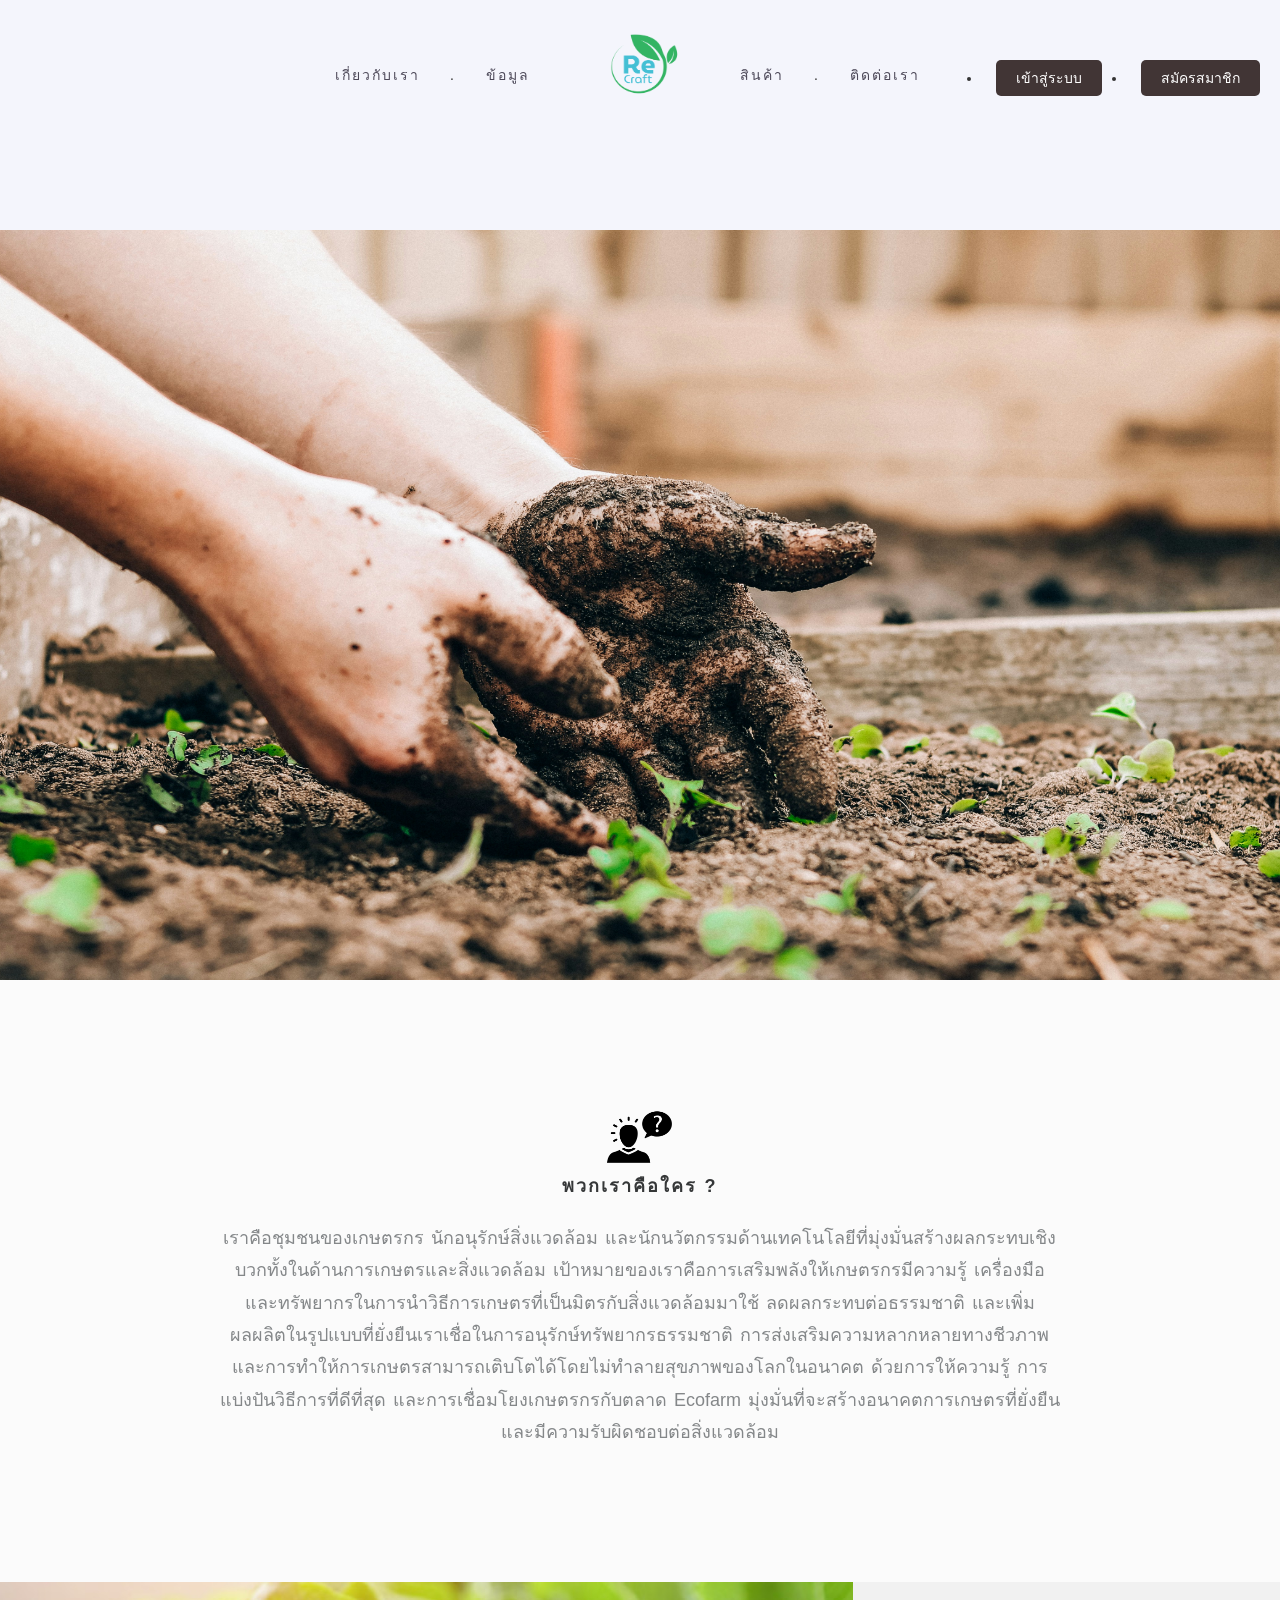
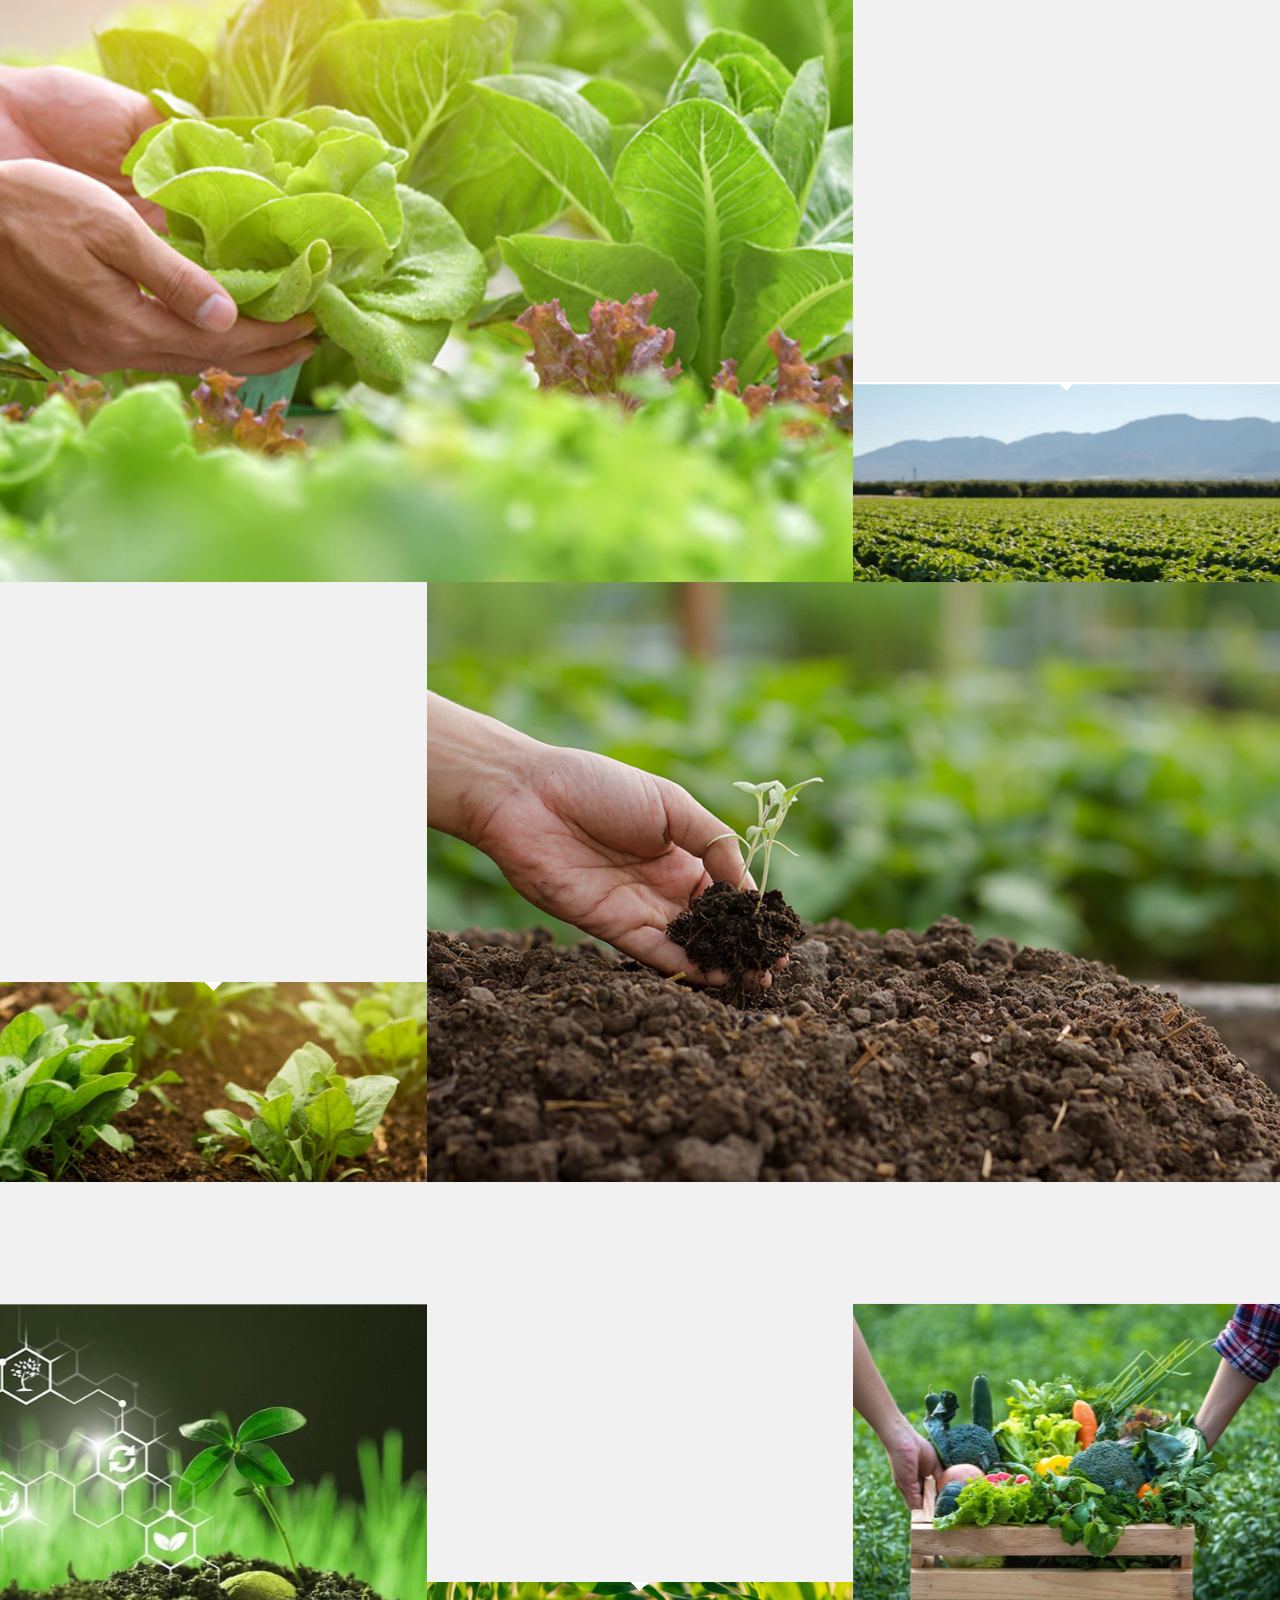
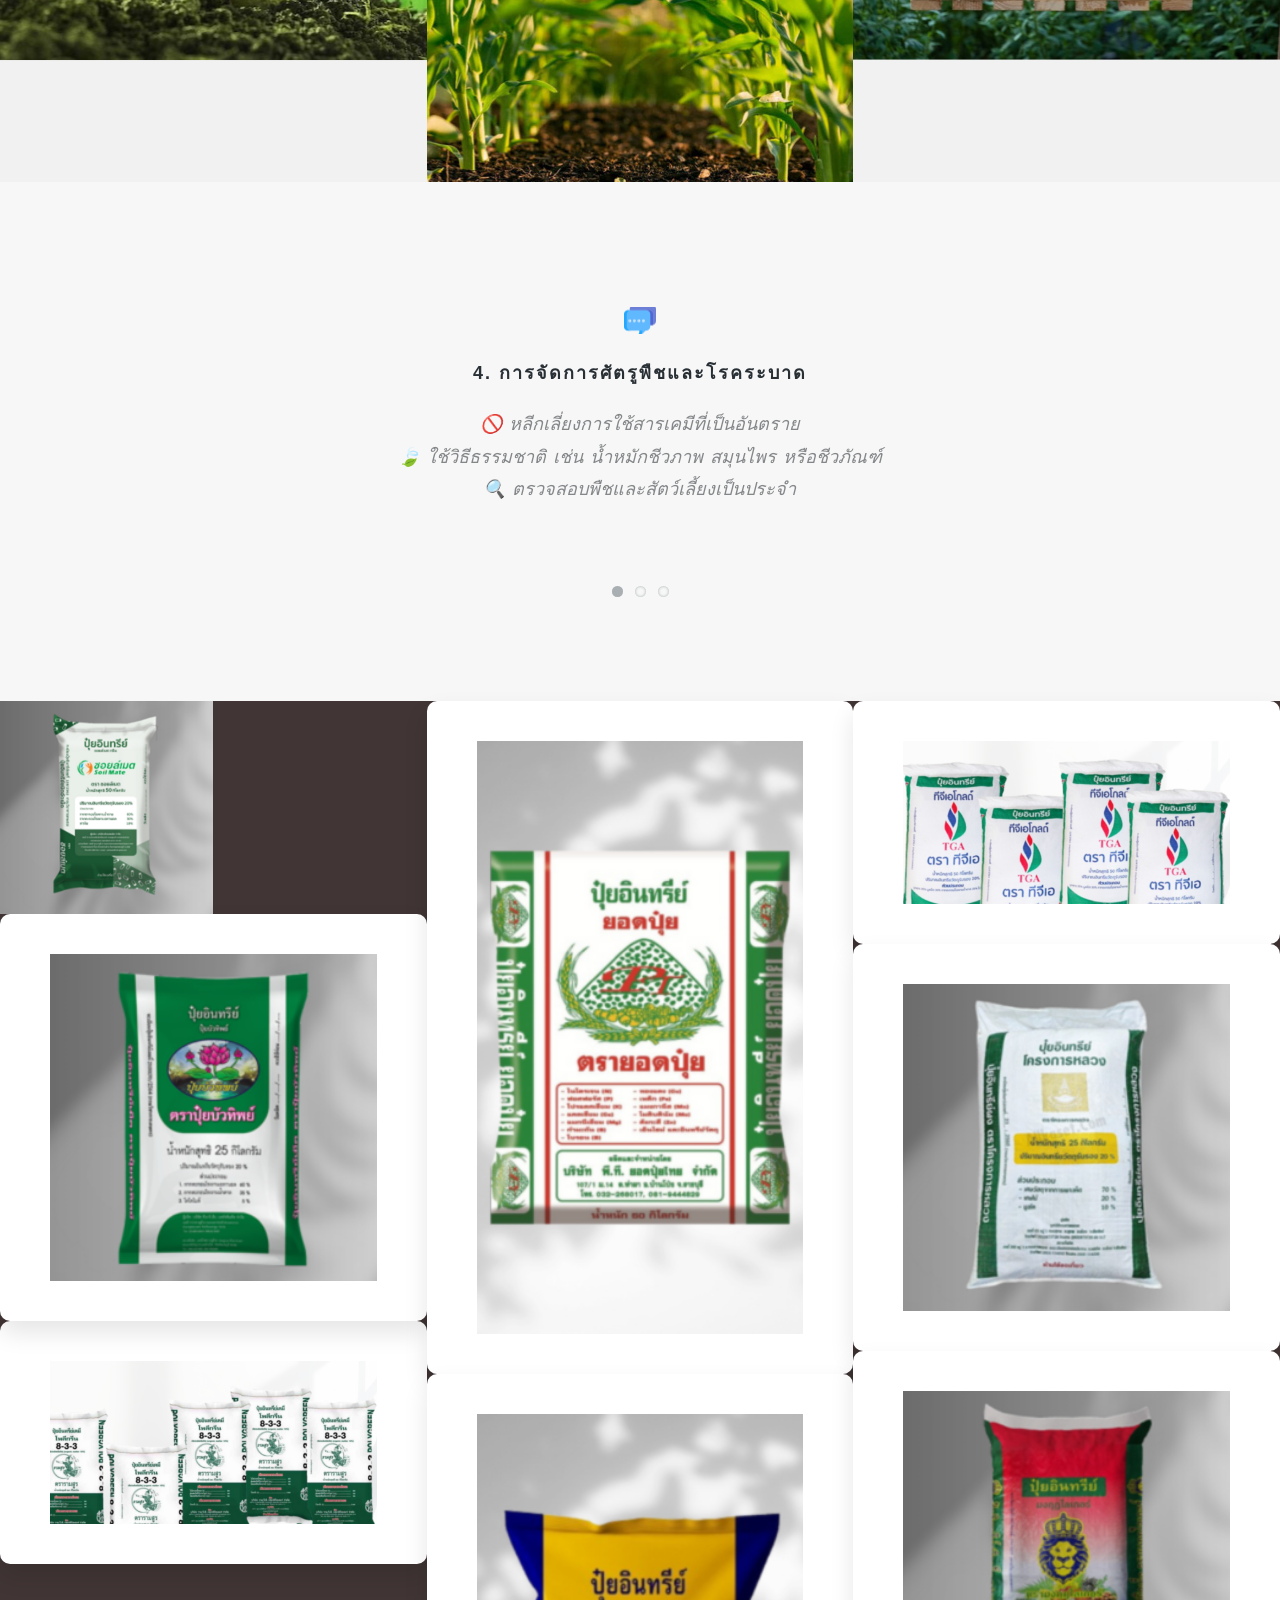
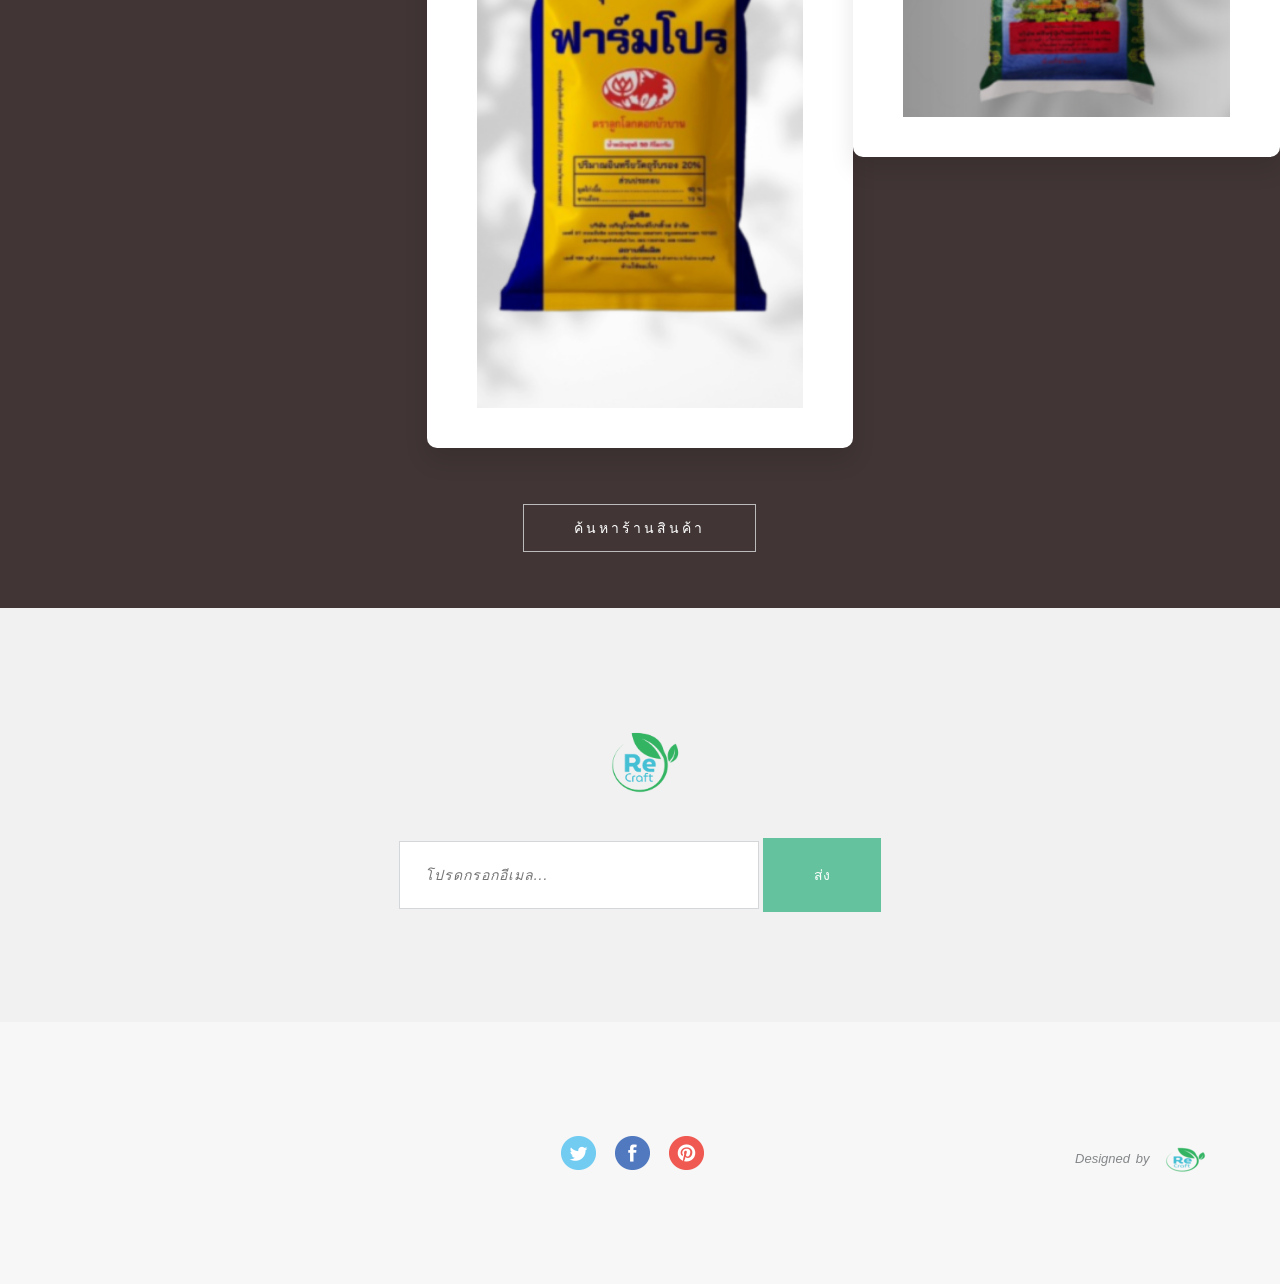
<file: index.html>
<!DOCTYPE html>
<html lang="en">
	<head>
		<style>
		.right-links {
			position: absolute; /* กำหนดตำแหน่งแบบ absolute */
  			top: -87px; /* ชิดขอบบนสุด */
  			right: 0; /* ชิดขอบขวาสุด */
  			display: flex; /* จัดเรียงในแนวนอน */
  			align-items: center; /* จัดให้อยู่ตรงกลางแนวตั้ง */
  			margin: 10px; /* เพิ่มระยะห่างจากขอบเล็กน้อย (ปรับได้ตามต้องการ) */
		}

        .right-links a {
			margin: 0 10px; /* เพิ่ม margin ระหว่างปุ่ม */
            padding: 10px 20px; 
            border-radius: 5px; 
            background-color: #413535; 
            color: #ffffff; 
        }
		</style>
		<meta charset="utf-8">
		<meta http-equiv="X-UA-Compatible" content="IE=edge">
		<meta name="viewport" content="width=device-width, initial-scale=1">
		<title>RE CRAFT ECOFARM</title>
		<!-- Bootstrap -->
		<link href="css/bootstrap.min.css" rel="stylesheet">
		<link href="css/styles.css?v=1.2" rel="stylesheet">
		<link href="css/queries.css?v=1.2" rel="stylesheet">
		<link rel="stylesheet" href="css/flexslider.css?v=1.2" type="text/css">
		<link rel="stylesheet" href="css/animate.css" type="text/css">
		<link href="http://netdna.bootstrapcdn.com/font-awesome/4.0.3/css/font-awesome.css" rel="stylesheet">
		<!-- HTML5 Shim and Respond.js IE8 support of HTML5 elements and media queries -->
		<!-- WARNING: Respond.js doesn't work if you view the page via file:// -->
		<!--[if lt IE 9]>
		<script src="https://oss.maxcdn.com/libs/html5shiv/3.7.0/html5shiv.js"></script>
		<script src="https://oss.maxcdn.com/libs/respond.js/1.4.2/respond.min.js"></script>
		<![endif]-->
	</head>
	<body>
		<header>
			<div class="container">
				<div class="row">
					<div class="responsive-logo"></div>
					<div class="pullcontainer">
						<a href="#" id="pull"><i class="fa fa-bars fa-2x"></i></a>
					</div>
				</div>
				<div class="row">
					<div class="col-md-8 col-md-offset-2">
						<nav>
							<div class="logo-holder"></div>
							<ul class="clearfix">
								<li><a href="#about">เกี่ยวกับเรา</a></li>
								<li class="dot">.</li>
								<li><a href="#work" class="r_spacer">ข้อมูล</a></li>
								<li><a href="#shop">สินค้า</a></li>
								<li class="dot">.</li>
								<li><a href="#contact">ติดต่อเรา</a></li>
							</ul>
						</nav>
					</div>
				</div>
			</div>
			<nav>
				<div class="right-links">
					<li><a href="login.html">เข้าสู่ระบบ</a></li>
					<li><a href="register.html">สมัครสมาชิก</a></li>
				</div>
			</nav>
			<div class="hero"></div>
		</header>
		<div class="container-fluid intro" id="about">
			<div class="row">
				<div class="col-md-8 col-md-offset-2">
					<h1 class="chain">พวกเราคือใคร ?</h1>
					<p class="text-intro">เราคือชุมชนของเกษตรกร นักอนุรักษ์สิ่งแวดล้อม และนักนวัตกรรมด้านเทคโนโลยีที่มุ่งมั่นสร้างผลกระทบเชิงบวกทั้งในด้านการเกษตรและสิ่งแวดล้อม เป้าหมายของเราคือการเสริมพลังให้เกษตรกรมีความรู้ เครื่องมือ และทรัพยากรในการนำวิธีการเกษตรที่เป็นมิตรกับสิ่งแวดล้อมมาใช้ ลดผลกระทบต่อธรรมชาติ และเพิ่มผลผลิตในรูปแบบที่ยั่งยืนเราเชื่อในการอนุรักษ์ทรัพยากรธรรมชาติ การส่งเสริมความหลากหลายทางชีวภาพ และการทำให้การเกษตรสามารถเติบโตได้โดยไม่ทำลายสุขภาพของโลกในอนาคต ด้วยการให้ความรู้ การแบ่งปันวิธีการที่ดีที่สุด และการเชื่อมโยงเกษตรกรกับตลาด Ecofarm มุ่งมั่นที่จะสร้างอนาคตการเกษตรที่ยั่งยืนและมีความรับผิดชอบต่อสิ่งแวดล้อม</p>
				</div>
			</div>
		</div>
		<div class="container-fluid">
			<div class="row">
				<div class="col-md-8 section-1 nopadding" id="work">
				</div>
				<div class="col-md-4 section-text nopadding">
					<div class="wp4">
						<h2 class="frame">1. เลือกประเภทการเกษตรที่เหมาะกับตัวเอง</h2>
						<p>ก่อนเริ่มต้น ควรเลือกแนวทางที่เหมาะสมกับความสนใจและทรัพยากรที่มี เช่น
							✅ พืชสวน – ผักสวนครัว ผลไม้ ดอกไม้<br>
							✅ พืชไร่ – ข้าวโพด อ้อย มันสำปะหลัง<br>
							✅ ปศุสัตว์ – เลี้ยงไก่ หมู วัว แพะ<br>
							✅ ประมง – เลี้ยงปลา กุ้ง กบ<br>
							✅ เกษตรผสมผสาน – ปลูกพืชและเลี้ยงสัตว์ควบคู่กัน</p>
						<div class="thin-sep"></div>
					</div>
					<div class="small-featured-img seat-red">
						<div class="arrow"></div>
					</div>
				</div>
			</div>
			<div class="row">
				<div class="col-md-4 section-text nopadding">
					<div class="wp5">
						<h2 class="mech">2. ศึกษาสภาพพื้นที่และดิน</h2>
						<p>📌 ตรวจสอบคุณภาพดินโดยการวัดค่ากรด-ด่าง (pH) และแร่ธาตุที่จำเป็น<br>
						📌 ดูปริมาณน้ำและแสงแดดในพื้นที่<br>
						📌 วางแผนจัดการน้ำ เช่น ขุดบ่อ หรือระบบน้ำหยด</p>
						<div class="thin-sep"></div>
					</div>
					<div class="small-featured-img seat-black">
						<div class="arrow"></div>
					</div>
				</div>
				<div class="col-md-8 section-2 nopadding">
				</div>
			</div>
		</div>
		<div class="container-fluid">
			<div class="row">
				<div class="col-md-4 section-3">
				</div>
				<div class="col-md-4 section-text nopadding">
					<div class="wp6">
						<h2 class="front-frame">3. วางแผนการเพาะปลูกหรือเลี้ยงสัตว์</h2>
						<p>🔹 เลือกพืชหรือสัตว์ที่เหมาะสมกับพื้นที่และสภาพอากาศ<br>
						🔹 ศึกษาระยะเวลาในการเติบโต และความต้องการของตลาด<br>
						🔹 คำนวณต้นทุนและกำไร เพื่อให้การทำเกษตรคุ้มค่า</p>
						<div class="thin-sep"></div>
					</div>
					<div class="small-featured-img frame-red">
						<div class="arrow"></div>
					</div>
				</div>
				<div class="col-md-4 section-4"></div>
			</div>
		</div>
		<section class="flex-container">
			<div class="container">
				<div class="row">
					<div class="col-md-12">
						<div class="flexslider">
							<ul class="slides">
								<li>
									<div class="flex-twitter-icon"></div>
									<h2 class="twitter-post-username">
									<a href="#">4. การจัดการศัตรูพืชและโรคระบาด</a>
									</h2>
									<p class="twitter-post">🚫 หลีกเลี่ยงการใช้สารเคมีที่เป็นอันตราย<br>
										🍃 ใช้วิธีธรรมชาติ เช่น น้ำหมักชีวภาพ สมุนไพร หรือชีวภัณฑ์<br>
										🔍 ตรวจสอบพืชและสัตว์เลี้ยงเป็นประจำ</p>
								</li>
								<li>
									<div class="flex-twitter-icon"></div>
									<h2 class="twitter-post-username">
									<a href="#">5. ช่องทางการตลาด</a>
									</h2>
									<p class="twitter-post">💡 ขายตรงให้กับลูกค้าในพื้นที่<br>
										📌 ขายผ่านตลาดออนไลน์ เช่น Facebook, Line หรือแพลตฟอร์มเกษตร<br>
										🏪 เข้าร่วมตลาดเกษตรอินทรีย์ หรือตลาดนัด </p>
								</li>
								<li>
									<div class="flex-twitter-icon"></div>
									<h2 class="twitter-post-username">
									<a href="#">6. เรียนรู้และพัฒนาอย่างต่อเนื่อง</a>
									</h2>
									<p class="twitter-post">📚 ศึกษาข้อมูลจากแหล่งความรู้ เช่น กรมส่งเสริมการเกษตร หรือเกษตรกรต้นแบบ<br>
										👩‍🌾 ทดลองทำจริงและปรับปรุงกระบวนการอยู่เสมอ<br>
										🤝 แลกเปลี่ยนประสบการณ์กับเกษตรกรคนอื่น ๆ</p>
								</li>
							</ul>
						</div>
					</div>
				</div>
			</div>
		</section>
		<div class="container-fluid" id="shop">
			<div class="row">
				<div id="effect" class="effects clearfix">
					<div class="col-md-4 left nopadding">
						<div class="left-box-1">
							<div class="img">
								<img src="img/I1.png" alt="Leather Seats">
								<div class="overlay">
									<a href="http://google.com/" class="expand">shop now</a>
									<a class="close-overlay hidden">x</a>
								</div>
							</div>
						</div>
						<div class="left-box-2 box">
							<div class="img">
								<img src="img/I2.png" alt="Custom Seats">
								<div class="overlay">
									<a href="#" class="expand">shop now</a>
									<a class="close-overlay hidden">x</a>
								</div>
							</div>
						</div>
						<div class="clearfix"></div>
						<div class="left-box-btm box">
							<div class="img">
								<img src="img/I3.png" alt="Limited Edition">
								<div class="overlay">
									<a href="#" class="expand">shop now</a>
									<a class="close-overlay hidden">x</a>
								</div>
							</div>
						</div>
					</div>
					<div class="col-md-4 mid nopadding">
						<div class="mid-box-1 box">
							<div class="img">
								<img src="img/I4.png" alt="Shop Bags">
								<div class="overlay">
									<a href="#" class="expand">shop now</a>
									<a class="close-overlay hidden">x</a>
								</div>
							</div>
						</div>
						<div class="mid-box-2 box">
							<div class="img">
								<img src="img/I5.png" alt="Shop Bikes">
								<div class="overlay">
									<a href="#" class="expand">shop now</a>
									<a class="close-overlay hidden">x</a>
								</div>
							</div>
						</div>
						<div class="clearfix"></div>
					</div>
					<div class="col-md-4 right nopadding">
						<div class="right-box-1 box">
							<div class="img">
								<img src="img/I6.png" alt="Shop Now">
								<div class="overlay">
									<a href="#" class="expand">shop now</a>
									<a class="close-overlay hidden">x</a>
								</div>
							</div>
						</div>
						<div class="right-box-2 box">
							<div class="img">
								<img src="img/I7.png" alt="Shop Seats">
								<div class="overlay">
									<a href="#" class="expand">shop now</a>
									<a class="close-overlay hidden">x</a>
								</div>
							</div>
						</div>
						<div class="right-box-3 box">
							<div class="img">
								<img src="img/I8.png" alt="Shop Accessories">
								<div class="overlay">
									<a href="#" class="expand">shop now</a>
									<a class="close-overlay hidden">x</a>
								</div>
							</div>
						</div>
					</div>
				</div>
			</div>
		</div>
		<section class="discover">
			<div class="container-fluid">
				<div class="row">
					<div class="col-md-4 col-md-offset-4">
						<a href="#" class="shop-btn">ค้นหาร้านสินค้า</a>
					</div>
				</div>
			</div>
		</section>
		<section class="sign_up">
			<div class="container">
				<div class="row">
					<div class="col-md-6 col-md-offset-3 sign-up">
						<h2 class="logo-header"></h2>
						<form name="signup-form">
							<input class="signup-input" type="email" name="email_address" value="" placeholder="โปรดกรอกอีเมล..." title="Please enter a valid email address." required>
							<button type="submit" class="submit-btn">ส่ง</button>
						</form>
					</div>
				</div>
			</div>
		</section>
		<footer id="contact">
			<div class="container">
				<div class="row">
					<div class="col-md-4 footer-leftcol">
						<!-- <p><span class="bold-16p">AOD New York</span><br>
						2250 Lexington Avenue<br>
						New York, NY 10035 - <a href="#">info@domain.com</a>
						</p> -->
					</div>
					<div class="col-md-4 footer-midcol">
						<ul>
							<li><a href="#" class="twitter-icon">Twitter</a></li>
							<li><a href="#" class="facebook-icon">Facebook</a></li>
							<li><a href="#" class="pintrest-icon">Pintrest</a></li>
						</ul>
						<div class="clearfix"></div>
					</div>
					<div class="col-md-4 footer-rightcol">
						<p>Designed by <a href="#"><img src="img/yebo-icon.png" alt="Yebo Logo"></a></p>
					</div>
				</div>
			</div>
		</footer>
		<!-- jQuery (necessary for Bootstrap's JavaScript plugins)-->
		<script src="https://ajax.googleapis.com/ajax/libs/jquery/1.11.0/jquery.min.js"></script>
		<!-- Include all compiled plugins (below), or include individual files as needed -->
		<script src="js/bootstrap.min.js"></script>
		<script src="js/jquery.flexslider.js"></script>
		<script src="js/scripts.js"></script>
		<script src="js/modernizr.js"></script>
		<script src="js/waypoints.min.js"></script>
	</body>
</html>
</file>
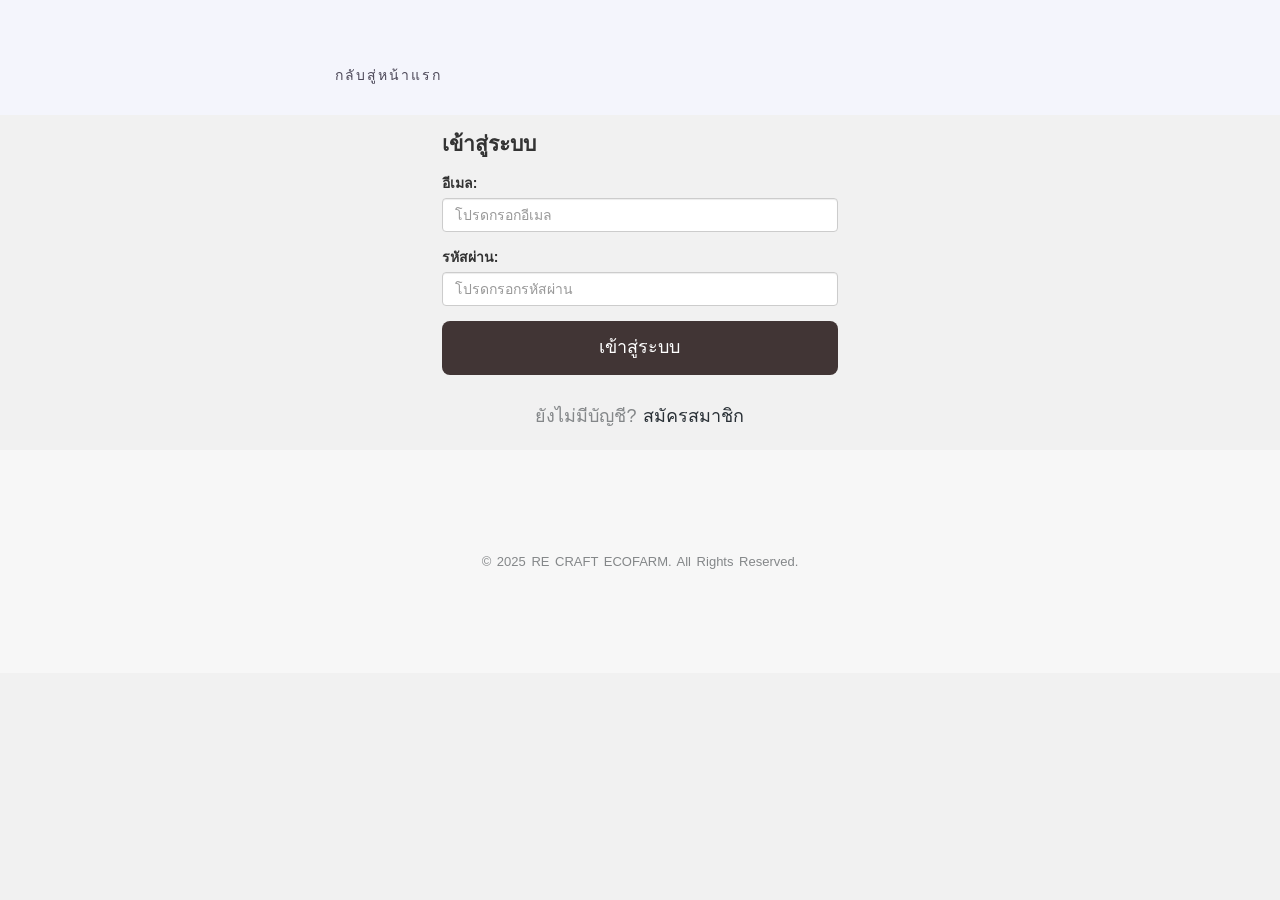
<file: login.html>
<!DOCTYPE html>
<html lang="en">
<head>
    <meta charset="utf-8">
    <meta http-equiv="X-UA-Compatible" content="IE=edge">
    <meta name="viewport" content="width=device-width, initial-scale=1">
    <title>Login - RE CRAFT ECOFARM</title>
    <link href="css/bootstrap.min.css" rel="stylesheet">
    <link href="css/styles.css?v=1.2" rel="stylesheet">
</head>
<body>
    <header>
        <div class="container">
            <div class="row">
                <div class="col-md-8 col-md-offset-2">
                    <nav>
                        <ul class="clearfix">
                            <li><a href="index.html">กลับสู่หน้าแรก</a></li>
                        </ul>
                    </nav>
                </div>
            </div>
        </div>
    </header>

    <div class="container-fluid">
        <div class="row">
            <div class="col-md-4 col-md-offset-4">
                <div class="login-box">
                    <h2>เข้าสู่ระบบ</h2>
                    <form action="/login" method="POST">
                        <div class="form-group">
                            <label for="email">อีเมล:</label>
                            <input type="email" id="email" name="email" class="form-control" placeholder="โปรดกรอกอีเมล" required>
                        </div>
                        <div class="form-group">
                            <label for="password">รหัสผ่าน:</label>
                            <input type="password" id="password" name="password" class="form-control" placeholder="โปรดกรอกรหัสผ่าน" required>
                        </div>
                        <button type="submit" class="btn btn-primary">เข้าสู่ระบบ</button>
                    </form>
                    <p>ยังไม่มีบัญชี? <a href="register.html">สมัครสมาชิก</a></p>
                </div>
            </div>
        </div>
    </div>

    <footer>
        <div class="container">
            <div class="row">
                <div class="col-md-12 text-center">
                    <p>&copy; 2025 RE CRAFT ECOFARM. All Rights Reserved.</p>
                </div>
            </div>
        </div>
    </footer>

    <script src="https://ajax.googleapis.com/ajax/libs/jquery/1.11.0/jquery.min.js"></script>
    <script src="js/bootstrap.min.js"></script>
</body>
</html>
</file>
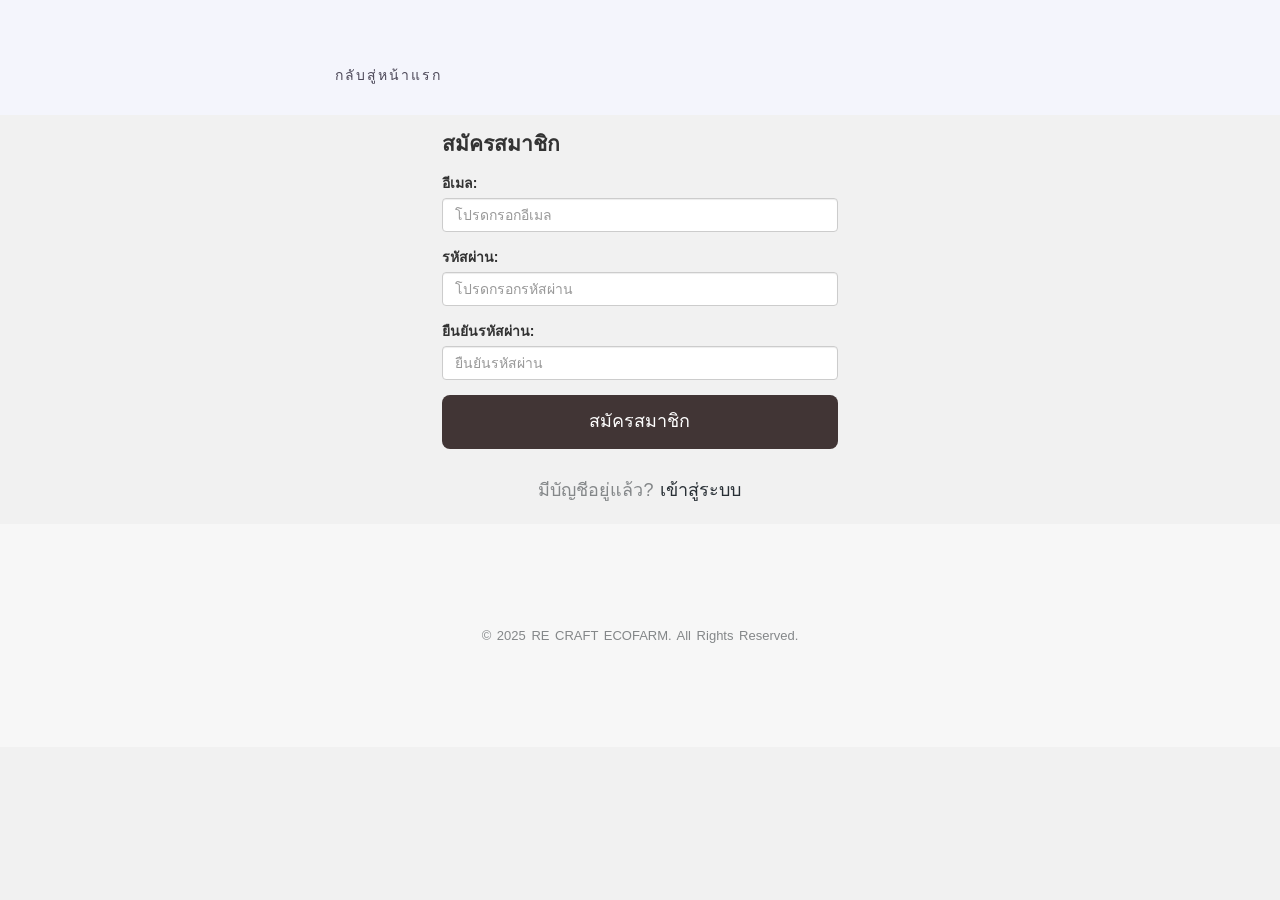
<file: register.html>
<!DOCTYPE html>
<html lang="en">
<head>
    <meta charset="utf-8">
    <meta http-equiv="X-UA-Compatible" content="IE=edge">
    <meta name="viewport" content="width=device-width, initial-scale=1">
    <title>Register - RE CRAFT ECOFARM</title>
    <link href="css/bootstrap.min.css" rel="stylesheet">
    <link href="css/styles.css?v=1.2" rel="stylesheet">
</head>
<body>
    <header>
        <div class="container">
            <div class="row">
                <div class="col-md-8 col-md-offset-2">
                    <nav>
                        <ul class="clearfix">
                            <li><a href="index.html">กลับสู่หน้าแรก</a></li>
                        </ul>
                    </nav>
                </div>
            </div>
        </div>
    </header>

    <div class="container-fluid">
        <div class="row">
            <div class="col-md-4 col-md-offset-4">
                <div class="register-box">
                    <h2>สมัครสมาชิก</h2>
                    <form action="/register" method="POST">
                        <div class="form-group">
                            <label for="email">อีเมล:</label>
                            <input type="email" id="email" name="email" class="form-control" placeholder="โปรดกรอกอีเมล" required>
                        </div>
                        <div class="form-group">
                            <label for="password">รหัสผ่าน:</label>
                            <input type="password" id="password" name="password" class="form-control" placeholder="โปรดกรอกรหัสผ่าน" required>
                        </div>
                        <div class="form-group">
                            <label for="confirm-password">ยืนยันรหัสผ่าน:</label>
                            <input type="password" id="confirm-password" name="confirm-password" class="form-control" placeholder="ยืนยันรหัสผ่าน" required>
                        </div>
                        <button type="submit" class="btn btn-primary">สมัครสมาชิก</button>
                    </form>
                    <p>มีบัญชีอยู่แล้ว? <a href="login.html">เข้าสู่ระบบ</a></p>
                </div>
            </div>
        </div>
    </div>

    <footer>
        <div class="container">
            <div class="row">
                <div class="col-md-12 text-center">
                    <p>&copy; 2025 RE CRAFT ECOFARM. All Rights Reserved.</p>
                </div>
            </div>
        </div>
    </footer>

    <script src="https://ajax.googleapis.com/ajax/libs/jquery/1.11.0/jquery.min.js"></script>
    <script src="js/bootstrap.min.js"></script>
</body>
</html>
</file>
<file: css/queries.css>
/* ==========================================================================
CSS Queries
========================================================================== */

@media screen and (max-width:640px) {
    .shop-btn { padding: 15px 25px; font-size: 10px; }
}
@media screen and (max-width:1200px) {
    p{font-size: 14px; }
    .thin-sep { display: none; }
    .arrow { display: none; }
    nav { height: auto; width: 100%; background: none; margin: 70px 0 0 0; }
    .nav-wrapper { background-color: #fff; }
    nav ul { width: 100%; display: block; height: auto; padding: 0; }
    nav li { width: 100%; float: left; position: relative; text-align: center; }
    nav ul li a { width: 100%; float: left; position: relative; padding: 25px 0; text-align: center; border-bottom: 1px dotted rgba(255, 255, 255, 0.2); margin: 0px; }
    nav ul li a.last { border-bottom: none; }
    nav ul li.dot { display: none; }
    .responsive-logo { background: url(../img/main-logo.png) no-repeat center center; width: 94px; height: 85px; position: absolute; top: 30px; left: 10%; }
    .logo-1 { position: absolute; left: 50%; top: 50%; }
    .logo-holder { display: none; }
    .logo-2 { position: absolute; left: 50%; top: 50%; }
    .logo-3 { position: absolute; left: 50%; top: 50%; }
    .footer-leftcol p, .footer-rightcol p { text-align: center; }
    .footer-midcol ul { margin-top: 40px; }
    .submit-btn { margin-top: 10px; }
}
@media only screen and (max-width:1200px) {
    nav { border-bottom: 0; }
    nav ul { display: none; height: auto; }
    .pullcontainer { width: 100%; text-align: right; padding: 20px 20px 0 0; }
    .pullcontainer a#pull { display: block; width: 100%; color: #242a2c; }
}
</file>
<file: css/styles.css>
/* ! normalize.css v1.0.0 | MIT License | git.io/normalize */
 
/* ==========================================================================
HTML5 display definitions
========================================================================== */
 
/* * Corrects `block` display not defined in IE 6/7/8/9 and Firefox 3. */
 
article, aside, details, figcaption, figure, footer, header, hgroup, nav, section, summary { display: block; }
/* * Corrects `inline-block` display not defined in IE 6/7/8/9 and Firefox 3. */
audio, canvas, video { display: inline-block; *display: inline; *zoom: 1; }
/* * Prevents modern browsers from displaying `audio` without controls.
* Remove excess height in iOS 5 devices. */
audio:not([controls]) { display: none; height: 0; }
/* * Addresses styling for `hidden` attribute not present in IE 7/8/9, Firefox 3, * and Safari 4.
* Known issue:no IE 6 support. */
[hidden] { display: none; }
/* ==========================================================================
Base
========================================================================== */
/* * 1. Corrects text resizing oddly in IE 6/7 when body `font-size` is set using
*    `em` units.
* 2. Prevents iOS text size adjust after orientation change, without disabling
*    user zoom. */
 
html { font-size: 100%; /* 1 */
	-webkit-text-size-adjust: 100%; /* 2 */
-ms-text-size-adjust: 100%; /* 2 */ }
/* * Addresses `font-family` inconsistency between `textarea` and other form
* elements. */
html, button, input, select, textarea { font-family: sans-serif; }
/* * Addresses margins handled incorrectly in IE 6/7. */
body { margin: 0; font-family: 'Lato', sans-serif; overflow-x: hidden; }
html, body { width: auto !important; overflow-x: hidden !important; }
/* ==========================================================================
Links
========================================================================== */
/* * Addresses `outline` inconsistency between Chrome and other browsers. */
 
a:focus { outline: thin dotted; }
/* * Improves readability when focused and also mouse hovered in all browsers. */
a:active, a:hover { outline: 0; }
/* ==========================================================================
Typography
========================================================================== */
/* * Addresses font sizes and margins set differently in IE 6/7.
* Addresses font sizes within `section` and `article` in Firefox 4+, Safari 5, * and Chrome. */
 
h1 { font-size: 2em; margin: 0.67em 0; }
h2 { font-size: 1.5em; margin: 0.83em 0; }
h3 { font-size: 1.17em; margin: 1em 0; }
h4 { font-size: 1em; margin: 1.33em 0; }
h5 { font-size: 0.83em; margin: 1.67em 0; }
h6 { font-size: 0.75em; margin: 2.33em 0; }
/* * Addresses styling not present in IE 7/8/9, Safari 5, and Chrome. */
abbr[title] { border-bottom: 1px dotted; }
/* * Addresses style set to `bolder` in Firefox 3+, Safari 4/5, and Chrome. */
b, strong { font-weight: bold; }
blockquote { margin: 1em 40px; }
/* * Addresses styling not present in Safari 5 and Chrome. */
dfn { font-style: italic; }
/* * Addresses styling not present in IE 6/7/8/9. */
mark { background: #ff0; color: #000; }
/* * Addresses margins set differently in IE 6/7. */
p, pre { margin: 1em 0; }
/* * Corrects font family set oddly in IE 6, Safari 4/5, and Chrome. */
code, kbd, pre, samp { font-family: monospace, serif; _font-family: 'courier new', monospace; font-size: 1em; }
/* * Improves readability of pre-formatted text in all browsers. */
pre { white-space: pre; white-space: pre-wrap; word-wrap: break-word; }
/* * Addresses CSS quotes not supported in IE 6/7. */
q { quotes: none; }
/* * Addresses `quotes` property not supported in Safari 4. */
q:before, q:after { content: ''; content: none; }
small { font-size: 75%; }
/* * Prevents `sub` and `sup` affecting `line-height` in all browsers. */
sub, sup { font-size: 75%; line-height: 0; position: relative; vertical-align: baseline; }
sup { top: -0.5em; }
sub { bottom: -0.25em; }
/* ==========================================================================
Lists
========================================================================== */
/* * Addresses margins set differently in IE 6/7. */
 
dl, menu, ol, ul { margin: 1em 0; }
dd { margin: 0 0 0 40px; }
/* * Addresses paddings set differently in IE 6/7. */
menu, ol, ul { padding: 0 0 0 40px; }
/* * Corrects list images handled incorrectly in IE 7. */
nav ul, nav ol { list-style: none; list-style-image: none; }
/* ==========================================================================
Embedded content
========================================================================== */
/* * 1. Removes border when inside `a` element in IE 6/7/8/9 and Firefox 3.
* 2. Improves image quality when scaled in IE 7. */
 
img { border: 0; /* 1 */
-ms-interpolation-mode: bicubic; /* 2 */ }
/* * Corrects overflow displayed oddly in IE 9. */
svg:not(:root) { overflow: hidden; }
/* ==========================================================================
Figures
========================================================================== */
/* * Addresses margin not present in IE 6/7/8/9, Safari 5, and Opera 11. */
 
figure { margin: 0; }
/* ==========================================================================
Forms
========================================================================== */
/* * Corrects margin displayed oddly in IE 6/7. */
 
form { margin: 0; }
/* * Define consistent border, margin, and padding. */
fieldset { border: 1px solid #c0c0c0; margin: 0 2px; padding: 0.35em 0.625em 0.75em; }
/* * 1. Corrects color not being inherited in IE 6/7/8/9.
* 2. Corrects text not wrapping in Firefox 3.
* 3. Corrects alignment displayed oddly in IE 6/7. */
legend { border: 0; /* 1 */
	padding: 0; white-space: normal; /* 2 */
*margin-left: -7px; /* 3 */ }
/* * 1. Corrects font size not being inherited in all browsers.
* 2. Addresses margins set differently in IE 6/7, Firefox 3+, Safari 5, *    and Chrome.
* 3. Improves appearance and consistency in all browsers. */
button, input, select, textarea { font-size: 100%; /* 1 */
	margin: 0; /* 2 */
	vertical-align: baseline; /* 3 */
*vertical-align: middle; /* 3 */ }
/* * Addresses Firefox 3+ setting `line-height` on `input` using ` !important` in
* the UA stylesheet. */
button, input { line-height: normal; }
/* * 1. Avoid the WebKit bug in Android 4.0.* where (2) destroys native `audio`
*    and `video` controls.
* 2. Corrects inability to style clickable `input` types in iOS.
* 3. Improves usability and consistency of cursor style between image-type
*    `input` and others.
* 4. Removes inner spacing in IE 7 without affecting normal text inputs.
*    Known issue:inner spacing remains in IE 6. */
button, html input[type="button"], /* 1 */
input[type="reset"], input[type="submit"] { -webkit-appearance: button; /* 2 */
	cursor: pointer; /* 3 */
*overflow: visible; /* 4 */ }
/* * Re-set default cursor for disabled elements. */
button[disabled], input[disabled] { cursor: default; }
/* * 1. Addresses box sizing set to content-box in IE 8/9.
* 2. Removes excess padding in IE 8/9.
* 3. Removes excess padding in IE 7.
*    Known issue:excess padding remains in IE 6. */
input[type="checkbox"], input[type="radio"] { box-sizing: border-box; /* 1 */
	padding: 0; /* 2 */
	*height: 13px; /* 3 */
*width: 13px; /* 3 */ }
/* * 1. Addresses `appearance` set to `searchfield` in Safari 5 and Chrome.
* 2. Addresses `box-sizing` set to `border-box` in Safari 5 and Chrome
*    (include `-moz` to future-proof). */
input[type="search"] { -webkit-appearance: textfield; /* 1 */
	-moz-box-sizing: content-box; -webkit-box-sizing: content-box; /* 2 */
box-sizing: content-box; }
/* * Removes inner padding and search cancel button in Safari 5 and Chrome
* on OS X. */
input[type="search"]::-webkit-search-cancel-button, input[type="search"]::-webkit-search-decoration { -webkit-appearance: none; }
/* * Removes inner padding and border in Firefox 3+. */
button::-moz-focus-inner, input::-moz-focus-inner { border: 0; padding: 0; }
/* * 1. Removes default vertical scrollbar in IE 6/7/8/9.
* 2. Improves readability and alignment in all browsers. */
textarea { overflow: auto; /* 1 */
vertical-align: top; /* 2 */ }
/* ==========================================================================
Tables
========================================================================== */
/* * Remove most spacing between table cells. */
 
table { border-collapse: collapse; border-spacing: 0; }
/* * Remove most spacing between table cells. */
/* ==========================================================================
Headings
========================================================================== */
h1.chain { text-align: center; text-transform: uppercase; color: #353738; letter-spacing: 2px; font-size: 18px; font-weight: 600; background: url(../img/cog-icon.png) no-repeat top center; padding-top: 70px; background-size: 65px 60px; }
h2.frame { text-align: center; text-transform: uppercase; color: #353738; letter-spacing: 2px; font-size: 18px; font-weight: 600; background: url(../img/frame-icon.png) no-repeat top center; padding-top: 65px; margin-top: 70px; }
h2.mech { text-align: center; text-transform: uppercase; color: #353738; letter-spacing: 2px; font-size: 18px; font-weight: 600; background: url(../img/mech-icon.png) no-repeat top center; padding-top: 65px; margin-top: 70px; }
h2.front-frame { text-align: center; text-transform: uppercase; color: #353738; letter-spacing: 2px; font-size: 18px; font-weight: 600; background: url(../img/front-icon.png) no-repeat top center; padding-top: 65px; margin-top: 70px; }
h2.twitter-post-username { color: #353738; letter-spacing: 2px; font-size: 18px; font-weight: 600; margin-top: 30px; }
h2.twitter-post-username span { color: #848789; font-weight: 300; }
h2.logo-header { text-align: center; color: #848789; letter-spacing: 1px; font-size: 24px; font-weight: 300; background: url(../img/main-logo.png) no-repeat top center; padding-top: 80px; margin: 70px 0 40px 0; font-style: italic; background-size: 94px 90px; }
/* ==========================================================================
User Styles
========================================================================== */
@import url(http://fonts.googleapis.com/css?family=Lato:300,400,700);
/* ==========================================================================
User Styles
========================================================================== */
.clearfix:before, .clearfix:after { content: " "; display: table; }
.clearfix:after { clear: both; }
.clearfix { *zoom: 1; }
.pullcontainer a#pull { display: none; }
a { color: #282f35; -webkit-transition: all .25s ease; -moz-transition: all .25s ease; -ms-transition: all .25s ease; -o-transition: all .25s ease; transition: all .25s ease; }
a:hover { color: #64c29e; text-decoration: none; }
p { text-align: center; font-size: 18px; color: #848789; font-weight: 300; word-spacing: 2px; line-height: 1.8em; margin-top: 25px; }
p.text-intro { font-size: 18px; }
.hero { background: url(../img/hero-bg.jpg) no-repeat top center #f4f5fc; -webkit-background-size: cover; -moz-background-size: cover; -o-background-size: cover; background-size: cover; height: 750px; background-size: 1850px 1100px;}
nav { height: 85px; margin-top: 30px; position: relative; }
.logo-holder { background: url(../img/main-logo.png) no-repeat center center; width: 94px; height: 85px; position: absolute; top: -8px; left: 327px;  background-size: 94px 90px; }
.responsive-logo { display: hidden; }
header { background-color: #f4f5fc; }
header ul { padding-top: 35px; }
header ul li { list-style: none; float: left; text-transform: uppercase; letter-spacing: 2px; }
header ul li a { display: block; margin: 0 30px; color: #4d4959; }
.r_spacer { margin-right: 180px; }
.intro { padding: 115px 0; background-color: #fbfbfb; }
.section-1 { background: url(../img/left-box-1.jpg) no-repeat center center; -webkit-background-size: cover; -moz-background-size: cover; -o-background-size: cover; background-size: cover; height: 600px; position: relative; }
.section-2 { background: url(../img/left-box-2.jpg) no-repeat center center; -webkit-background-size: cover; -moz-background-size: cover; -o-background-size: cover; background-size: cover; height: 600px; position: relative; }
.section-3 { background: url(../img/red-frame.png) no-repeat center center; -webkit-background-size: cover; -moz-background-size: cover; -o-background-size: cover; background-size: cover; height: 600px; position: relative; }
.section-4 { background: url(../img/red-bike.png) no-repeat center center; -webkit-background-size: cover; -moz-background-size: cover; -o-background-size: cover; background-size: cover; height: 600px; }
.section-text { position: relative; height: 600px; }
.nopadding { padding: 0 !important; margin: 0 !important; }
.thin-sep { height: 1px; background-color: #d7d7d7; width: 50px; margin: 8% auto 0 auto; }
.small-featured-img { height: 200px; width: 100%; position: absolute; bottom: 0; }
.seat-red { background: url(../img/seat-red.jpg) no-repeat center center; -webkit-background-size: cover; -moz-background-size: cover; -o-background-size: cover; background-size: cover; }
.seat-black { background: url(../img/seat-black.jpg) no-repeat center center; -webkit-background-size: cover; -moz-background-size: cover; -o-background-size: cover; background-size: cover; }
.frame-red { background: url(../img/chrome-wheels.jpg) no-repeat center center; -webkit-background-size: cover; -moz-background-size: cover; -o-background-size: cover; background-size: cover; }
.section-text p { padding: 0 60px; text-align: justify; }
.arrow { background: url(../img/arrow.png) no-repeat center center; width: 21px; height: 10px; margin: -1px auto 0 auto; }
.flex-container { background-color: #f7f7f7; padding: 125px 0 35px; text-align: center; }
.flex-twitter-icon { width: 32px; height: 27px; background: url(../img/twitter-bird.png) no-repeat center center; margin: 0 auto; }
p.twitter-post { color: #848789; font-size: 18px; font-style: italic; font-weight: 300; margin-bottom: 100px; }
.left-box-1 { width: 50%; float: left;  }
.left-box-2 { width: 50%; float: right; }
.left-box-btm { width: 100%; }
.left-box-1 img, .left-box-2 img, .left-box-btm img { width: 100%; }
.mid-box-1 { width: 50%; float: left; }
.mid-box-2 { width: 50%; float: right; }
.mid-box-1 img { width: 100%; height: 100%; }
.mid-box-2 img { width: 100%; height: 100%; }
.right-box-1 { width: 100%; }
.right-box-2 { width: 50%; float: left; }
.right-box-3 { width: 50%; float: right; }
.right-box-3 img, .right-box-2 img, .right-box-1 img { width: 100%; }
.effects { background-color: #413535; }
.effects .img { position: relative; }
.effects .img img { display: block; margin: 0; padding: 0; max-width: 100%; height: auto; }
.overlay { z-index: 10 }
a.close-overlay { display: block; position: absolute; top: 0; right: 0; z-index: 20; width: 45px; height: 45px; font-size: 20px; font-weight: 700; color: #fff; line-height: 45px; text-align: center; background-color: #000; cursor: pointer; }
a.close-overlay.hidden { display: none }
#effect .overlay { position: absolute; display: block; top: 0; bottom: 0; left: 0; right: 0; background: rgba(100, 194, 158, 0.8); opacity: 0; -webkit-transition: all 0.5s; -moz-transition: all 0.5s; -ms-transition: all 0.5s; -o-transition: all 0.5s; transition: all 0.5s; }
#effect .overlay a.expand { position: absolute; left: 0; right: 0; top: 0; content: ""; margin: 0 auto; border-radius: 30px; text-align: center; color: #fff; line-height: 50px; font-weight: 600; font-size: 14px; opacity: 0; text-transform: uppercase; letter-spacing: 3px; background: url(../img/white-bike-icon.png) no-repeat top center; padding-top: 30px; background-size: 40px; -webkit-transition: all 0.5s; -moz-transition: all 0.5s; -ms-transition: all 0.5s; -o-transition: all 0.5s; transition: all 0.5s; display: block; }
#effect .img { overflow: hidden }
#effect .img.hover .overlay { opacity: 1 }
#effect .img.hover .overlay a.expand { top: 50%; margin-top: -30px; opacity: 1; }
.discover { background-color: #413535; padding: 70px 0; text-align: center; }
.shop-btn { border: solid 1px #bbb; padding: 15px 50px; color: #fff; text-transform: uppercase; letter-spacing: 3px; font-weight: 400; }
.shop-btn:hover, .shop-btn:focus { border: solid 1px #64c29e; }
.sign-up { text-align: center; }
.signup-input { border: solid 1px #d3d7d9; padding: 25px; width: 65%; color: #929292; font-style: italic; letter-spacing: 1px; }
.submit-btn { background-color: #64c29e; color: #fff; border: solid 1px #64c29e; font-weight: 300; padding: 25px 50px; }
section.sign_up { padding: 40px 0 110px 0; }
footer { background-color: #f7f7f7; padding: 100px 0; }
footer p { font-size: 13px; margin: 0; }
.footer-leftcol p { text-align: left; }
.footer-rightcol p { text-align: right; font-style: italic; margin-top: 20px; }
.bold-16p { font-size: 15px; font-weight: 600; }
.footer-midcol { margin-left: auto; margin-right: auto; }
.footer-midcol ul { text-align: center; padding: 0; }
.footer-midcol li { list-style: none; display: inline-block; margin-right: 15px; }
.footer-midcol li a { opacity: 1; }
.footer-midcol li a:hover { opacity: 0.5; }
.twitter-icon { background: url(../img/twitter-icon.png); height: 34px; width: 35px; display: block; text-indent: -9999px; }
.facebook-icon { background: url(../img/facebook-icon.png); height: 34px; width: 35px; display: block; text-indent: -9999px; }
.pintrest-icon { background: url(../img/pintrest-icon.png); height: 34px; width: 35px; display: block; text-indent: -9999px; }
.wp1, .wp2, .wp3, .wp4, .wp5, .wp6 { visibility: hidden; }
.bounceInLeft, .bounceInRight, .fadeInUp { visibility: visible; }

/* General Page Layout */
body {
    font-family: 'Roboto', sans-serif;
    background-color: #f1f1f1;
    margin: 0;
    padding: 0;
}

/* Common Box Styling for both Login & Register */
.box {
    background-color: #ffffff;
    padding: 40px 50px;
    max-width: 500px;
    width: 100%;
    border-radius: 10px;
    box-shadow: 0 12px 25px rgba(0, 0, 0, 0.1);
    transition: transform 0.3s ease-in-out, box-shadow 0.3s ease-in-out;
    margin: 0 auto;
}

.box:hover {
    transform: translateY(-10px);
    box-shadow: 0 18px 35px rgba(0, 0, 0, 0.15);
}

.box h2 {
    text-align: center;
    margin-bottom: 30px;
    font-size: 28px;
    color: #413535; /* Theme color */
    font-weight: bold;
}

/* Input Fields (Common for Login & Register) */
.input {
    width: 100%;
    padding: 15px;
    margin: 10px 0;
    border: 1px solid #ddd;
    border-radius: 8px;
    font-size: 16px;
    background-color: #fafafa;
    transition: border-color 0.3s ease, background-color 0.3s ease;
}

.input:focus {
    border-color: #413535; /* Theme color */
    outline: none;
    background-color: #f7e1e1; /* Light red background for focus */
}

/* Buttons (Common for Login & Register) */
.btn {
    width: 100%;
    padding: 14px;
    background-color: #413535; /* Theme color */
    color: #fff;
    font-size: 18px;
    border: none;
    border-radius: 8px;
    cursor: pointer;
    transition: background-color 0.3s ease, transform 0.2s ease;
}

.btn:hover {
    background-color: #5a4646; /* Slightly lighter dark red */
    transform: translateY(-3px);
}

.btn:active {
    background-color: #372929; /* Darker red when clicked */
    transform: translateY(0);
}

/* Links (Common for Login & Register) */
.link {
    display: block;
    text-align: center;
    margin-top: 20px;
}

.link a {
    color: #413535; /* Theme color */
    text-decoration: none;
    font-size: 16px;
    font-family: 'Roboto', sans-serif;
}

.link a:hover {
    text-decoration: underline;
}

.link a:focus {
    outline: none;
}

/* Login Page Specific Styles */
.login-container {
    background-color: #f7f7f7;
    padding: 50px 0;
    display: flex;
    justify-content: center;
    align-items: center;
    height: 100vh;
}

.login-box {
    /* Same as .box above */
}

/* Register Page Specific Styles */
.register-container {
    background-color: #f7f7f7;
    padding: 50px 0;
    display: flex;
    justify-content: center;
    align-items: center;
    height: 100vh;
}

.register-box {
    /* Same as .box above */
}

/* Ensure consistency for text alignment, buttons, and inputs */
h2 {
    font-family: 'Roboto', sans-serif;
    font-weight: bold;
}

input, button {
    font-family: 'Roboto', sans-serif;
}
</file>
